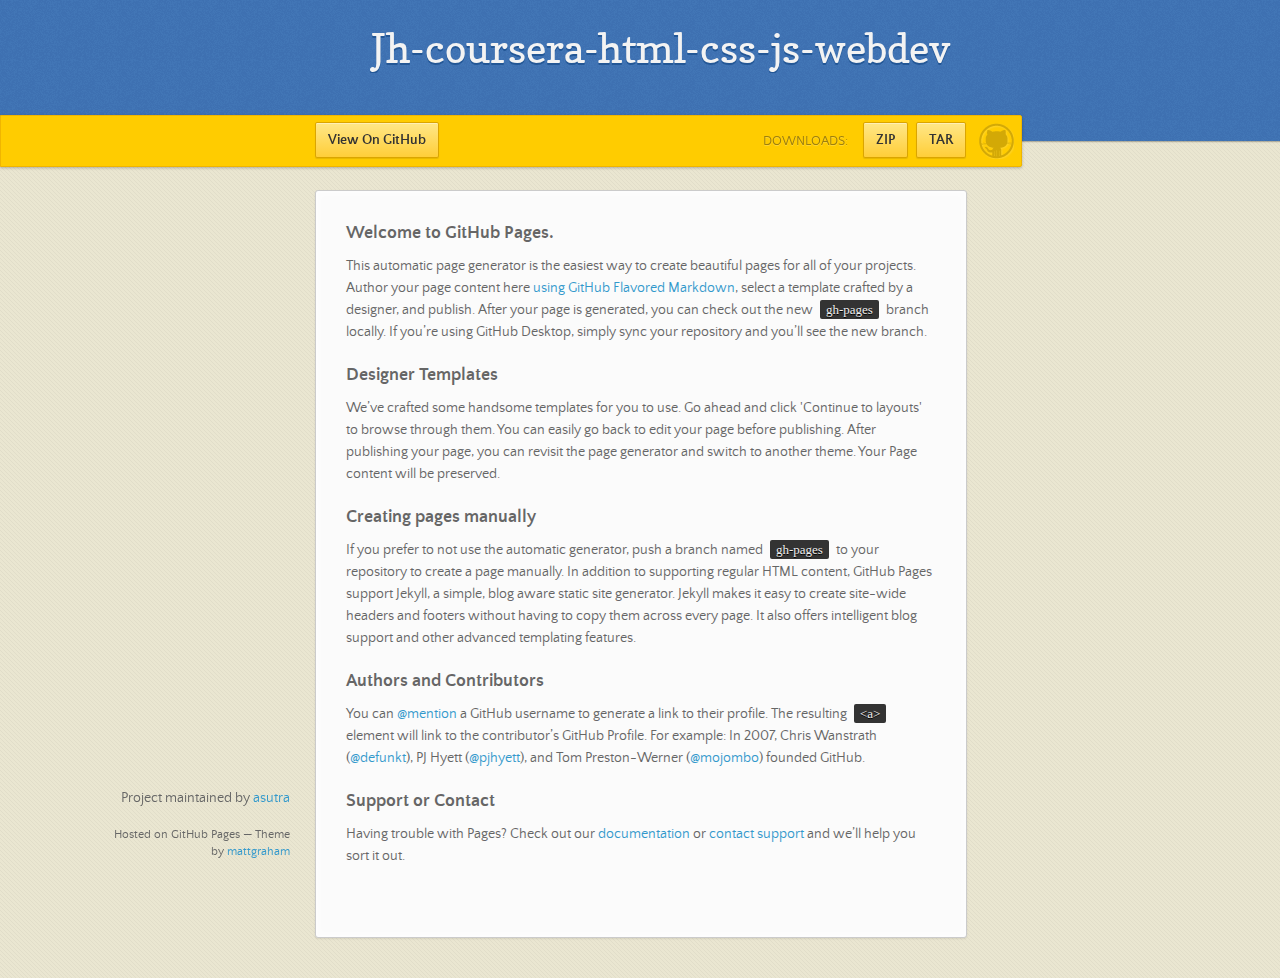
<file: index.html>
<!doctype html>
<html>
  <head>
    <meta charset="utf-8">
    <meta http-equiv="X-UA-Compatible" content="chrome=1">
    <title>Jh-coursera-html-css-js-webdev by asutra</title>
    <link rel="stylesheet" href="stylesheets/styles.css">
    <link rel="stylesheet" href="stylesheets/github-dark.css">
    <script src="https://ajax.googleapis.com/ajax/libs/jquery/1.7.1/jquery.min.js"></script>
    <script src="javascripts/main.js"></script>
    <!--[if lt IE 9]>
      <script src="//html5shiv.googlecode.com/svn/trunk/html5.js"></script>
    <![endif]-->
    <meta name="viewport" content="width=device-width, initial-scale=1, user-scalable=no">

  </head>
  <body>

      <header>
        <h1>Jh-coursera-html-css-js-webdev</h1>
        <p></p>
      </header>

      <div id="banner">
        <span id="logo"></span>

        <a href="https://github.com/asutra/jh-coursera-html-css-js-webdev" class="button fork"><strong>View On GitHub</strong></a>
        <div class="downloads">
          <span>Downloads:</span>
          <ul>
            <li><a href="https://github.com/asutra/jh-coursera-html-css-js-webdev/zipball/master" class="button">ZIP</a></li>
            <li><a href="https://github.com/asutra/jh-coursera-html-css-js-webdev/tarball/master" class="button">TAR</a></li>
          </ul>
        </div>
      </div><!-- end banner -->

    <div class="wrapper">
      <nav>
        <ul></ul>
      </nav>
      <section>
        <h3>
<a id="welcome-to-github-pages" class="anchor" href="#welcome-to-github-pages" aria-hidden="true"><span aria-hidden="true" class="octicon octicon-link"></span></a>Welcome to GitHub Pages.</h3>

<p>This automatic page generator is the easiest way to create beautiful pages for all of your projects. Author your page content here <a href="https://guides.github.com/features/mastering-markdown/">using GitHub Flavored Markdown</a>, select a template crafted by a designer, and publish. After your page is generated, you can check out the new <code>gh-pages</code> branch locally. If you’re using GitHub Desktop, simply sync your repository and you’ll see the new branch.</p>

<h3>
<a id="designer-templates" class="anchor" href="#designer-templates" aria-hidden="true"><span aria-hidden="true" class="octicon octicon-link"></span></a>Designer Templates</h3>

<p>We’ve crafted some handsome templates for you to use. Go ahead and click 'Continue to layouts' to browse through them. You can easily go back to edit your page before publishing. After publishing your page, you can revisit the page generator and switch to another theme. Your Page content will be preserved.</p>

<h3>
<a id="creating-pages-manually" class="anchor" href="#creating-pages-manually" aria-hidden="true"><span aria-hidden="true" class="octicon octicon-link"></span></a>Creating pages manually</h3>

<p>If you prefer to not use the automatic generator, push a branch named <code>gh-pages</code> to your repository to create a page manually. In addition to supporting regular HTML content, GitHub Pages support Jekyll, a simple, blog aware static site generator. Jekyll makes it easy to create site-wide headers and footers without having to copy them across every page. It also offers intelligent blog support and other advanced templating features.</p>

<h3>
<a id="authors-and-contributors" class="anchor" href="#authors-and-contributors" aria-hidden="true"><span aria-hidden="true" class="octicon octicon-link"></span></a>Authors and Contributors</h3>

<p>You can <a href="https://help.github.com/articles/basic-writing-and-formatting-syntax/#mentioning-users-and-teams" class="user-mention">@mention</a> a GitHub username to generate a link to their profile. The resulting <code>&lt;a&gt;</code> element will link to the contributor’s GitHub Profile. For example: In 2007, Chris Wanstrath (<a href="https://github.com/defunkt" class="user-mention">@defunkt</a>), PJ Hyett (<a href="https://github.com/pjhyett" class="user-mention">@pjhyett</a>), and Tom Preston-Werner (<a href="https://github.com/mojombo" class="user-mention">@mojombo</a>) founded GitHub.</p>

<h3>
<a id="support-or-contact" class="anchor" href="#support-or-contact" aria-hidden="true"><span aria-hidden="true" class="octicon octicon-link"></span></a>Support or Contact</h3>

<p>Having trouble with Pages? Check out our <a href="https://help.github.com/pages">documentation</a> or <a href="https://github.com/contact">contact support</a> and we’ll help you sort it out.</p>
      </section>
      <footer>
        <p>Project maintained by <a href="https://github.com/asutra">asutra</a></p>
        <p><small>Hosted on GitHub Pages &mdash; Theme by <a href="https://twitter.com/michigangraham">mattgraham</a></small></p>
      </footer>
    </div>
    <!--[if !IE]><script>fixScale(document);</script><![endif]-->
    
  </body>
</html>
</file>
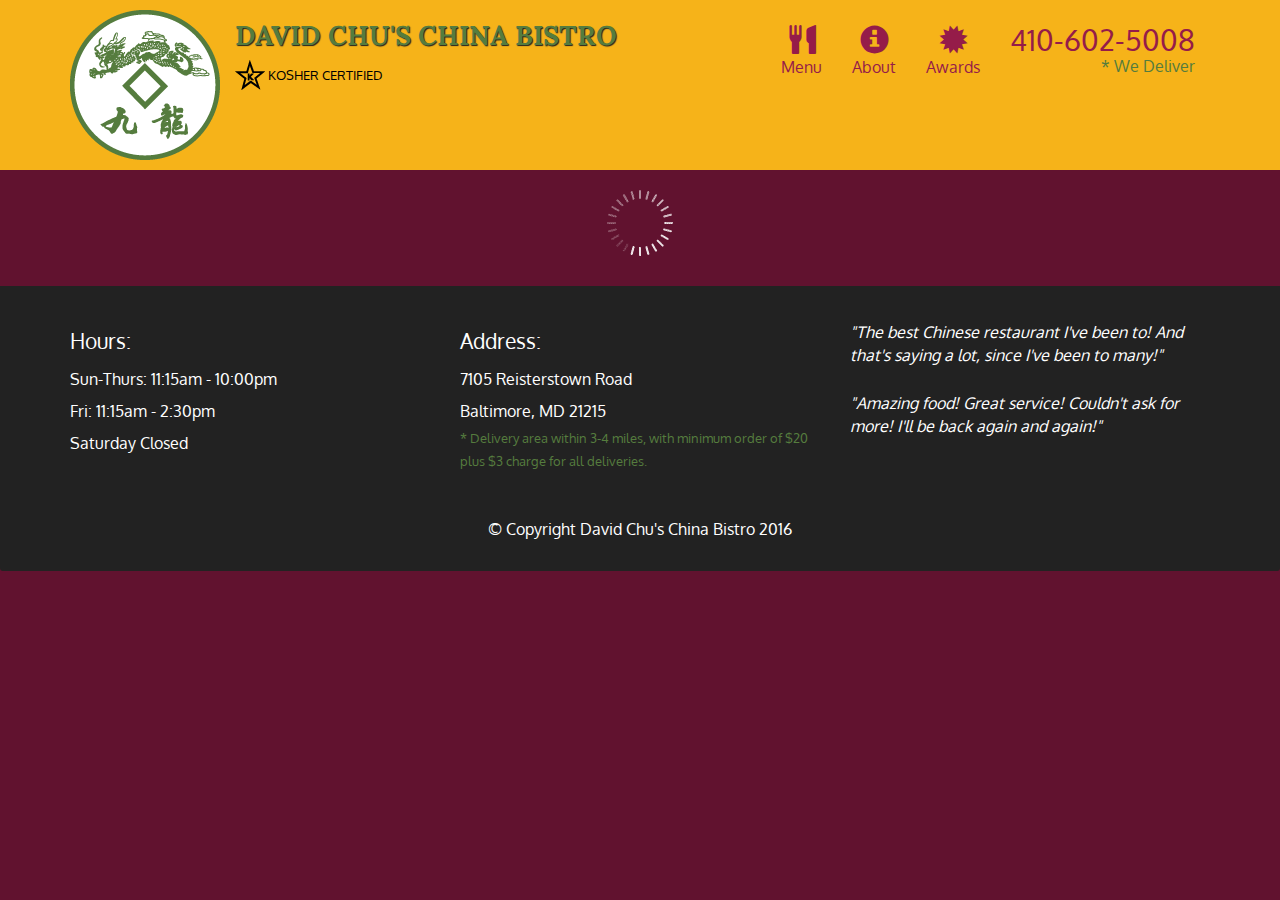
<file: assigmnent4/index.html>
<!doctype html>
<html lang="en">
  <head>
    <meta charset="utf-8">
    <meta http-equiv="X-UA-Compatible" content="IE=edge">
    <meta name="viewport" content="width=device-width, initial-scale=1">
    <title>David Chu's China Bistro</title>
    <link rel="stylesheet" href="css/bootstrap.min.css">
    <link rel="stylesheet" href="css/styles.css">
    <link href='https://fonts.googleapis.com/css?family=Oxygen:400,300,700' rel='stylesheet' type='text/css'>
    <link href='https://fonts.googleapis.com/css?family=Lora' rel='stylesheet' type='text/css'>
  </head>
<body>
  <header>
    <nav id="header-nav" class="navbar navbar-default">
      <div class="container">
        <div class="navbar-header">
          <a href="index.html" class="pull-left visible-md visible-lg">
            <div id="logo-img" alt="Logo image"></div>
          </a>

          <div class="navbar-brand">
            <a href="index.html"><h1>David Chu's China Bistro</h1></a>
            <p>
              <img src="images/star-k-logo.png" alt="Kosher certification">
              <span>Kosher Certified</span>
            </p>
          </div>

          <button id="navbarToggle" type="button" class="navbar-toggle collapsed" data-toggle="collapse" data-target="#collapsable-nav" aria-expanded="false">
            <span class="sr-only">Toggle navigation</span>
            <span class="icon-bar"></span>
            <span class="icon-bar"></span>
            <span class="icon-bar"></span>
          </button>
        </div>
        
        <div id="collapsable-nav" class="collapse navbar-collapse">
           <ul id="nav-list" class="nav navbar-nav navbar-right">
            <li id="navHomeButton" class="visible-xs active">
              <a href="index.html">
                <span class="glyphicon glyphicon-home"></span> Home</a>
            </li>
            <li id="navMenuButton">
              <a href="#" onclick="$dc.loadMenuCategories();">
                <span class="glyphicon glyphicon-cutlery"></span><br class="hidden-xs"> Menu</a>
            </li>
            <li>
              <a href="#">
                <span class="glyphicon glyphicon-info-sign"></span><br class="hidden-xs"> About</a>
            </li>
            <li>
              <a href="#">
                <span class="glyphicon glyphicon-certificate"></span><br class="hidden-xs"> Awards</a>
            </li>
            <li id="phone" class="hidden-xs">
              <a href="tel:410-602-5008">
                <span>410-602-5008</span></a><div>* We Deliver</div>
            </li>
          </ul><!-- #nav-list -->
        </div><!-- .collapse .navbar-collapse -->
      </div><!-- .container -->
    </nav><!-- #header-nav -->
  </header>

  <div id="call-btn" class="visible-xs">
    <a class="btn" href="tel:410-602-5008">
    <span class="glyphicon glyphicon-earphone"></span>
    410-602-5008
    </a>
  </div>
  <div id="xs-deliver" class="text-center visible-xs">* We Deliver</div>

  <div id="main-content" class="container"></div>

  <footer class="panel-footer">
    <div class="container">
      <div class="row">
        <section id="hours" class="col-sm-4">
          <span>Hours:</span><br>
          Sun-Thurs: 11:15am - 10:00pm<br>
          Fri: 11:15am - 2:30pm<br>
          Saturday Closed
          <hr class="visible-xs">
        </section>
        <section id="address" class="col-sm-4">
          <span>Address:</span><br>
          7105 Reisterstown Road<br>
          Baltimore, MD 21215
          <p>* Delivery area within 3-4 miles, with minimum order of $20 plus $3 charge for all deliveries.</p>
          <hr class="visible-xs">
        </section>
        <section id="testimonials" class="col-sm-4">
          <p>"The best Chinese restaurant I've been to! And that's saying a lot, since I've been to many!"</p>
          <p>"Amazing food! Great service! Couldn't ask for more! I'll be back again and again!"</p>
        </section>
      </div>
      <div class="text-center">&copy; Copyright David Chu's China Bistro 2016</div>
    </div>
  </footer>

  <!-- jQuery (Bootstrap JS plugins depend on it) -->
  <script src="js/jquery-2.1.4.min.js"></script>
  <script src="js/bootstrap.min.js"></script>
  <script src="js/ajax-utils.js"></script>
  <script src="js/script.js"></script>
</body>
</html>
</file>
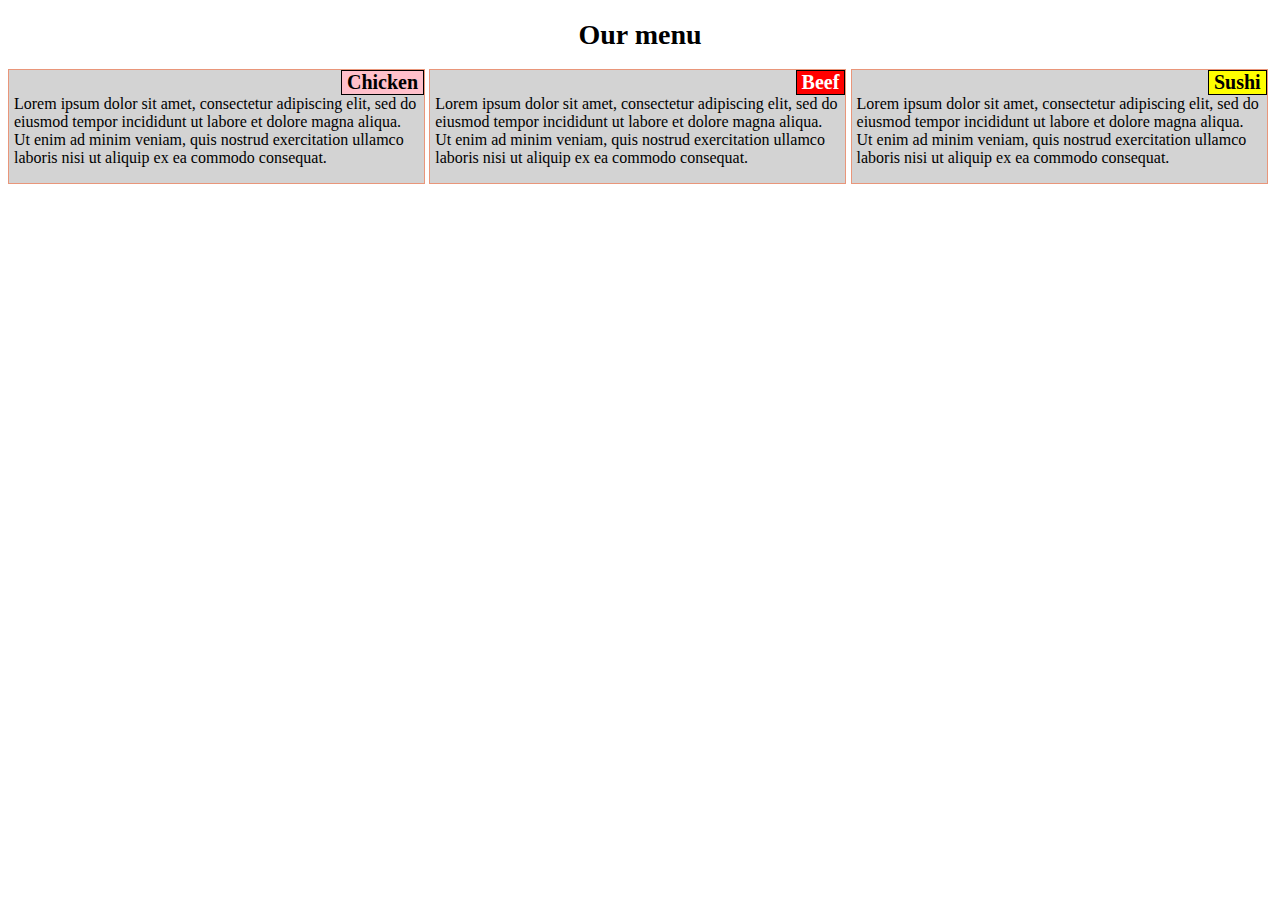
<file: assignment1/index.html>
﻿<!doctype html>
<html lang="en">
<head>
   <meta charset="utf-8">
   <meta name="viewport" content="width=device-width, initial-scale=1">
   <link href="css/style.css" rel="stylesheet" type="text/css" />
   <title>Assignment 1</title>
</head>
<body>
   <div class="row">
      <h1>Our menu</h1>
   </div>
   <div>
      <section class="col-lg-4 col-md-6 col-sm-12">
         <h2 class="title" id="first">Chicken</h2>
         <p>Lorem ipsum dolor sit amet, consectetur adipiscing elit, sed do eiusmod tempor incididunt ut labore et dolore magna aliqua. Ut enim ad minim veniam, quis nostrud exercitation ullamco laboris nisi ut aliquip ex ea commodo consequat.</p>
      </section>
      <section class="col-lg-4 col-md-6 col-sm-12">
         <h2 class="title" id="second">Beef</h2>
         <p>Lorem ipsum dolor sit amet, consectetur adipiscing elit, sed do eiusmod tempor incididunt ut labore et dolore magna aliqua. Ut enim ad minim veniam, quis nostrud exercitation ullamco laboris nisi ut aliquip ex ea commodo consequat.</p>
      </section>
      <section class="col-lg-4 col-md-12 col-sm-12">
         <h2 class="title" id="third">Sushi</h2>
         <p>Lorem ipsum dolor sit amet, consectetur adipiscing elit, sed do eiusmod tempor incididunt ut labore et dolore magna aliqua. Ut enim ad minim veniam, quis nostrud exercitation ullamco laboris nisi ut aliquip ex ea commodo consequat.</p>
      </section>
   </div>
</body>
</html>
</file>
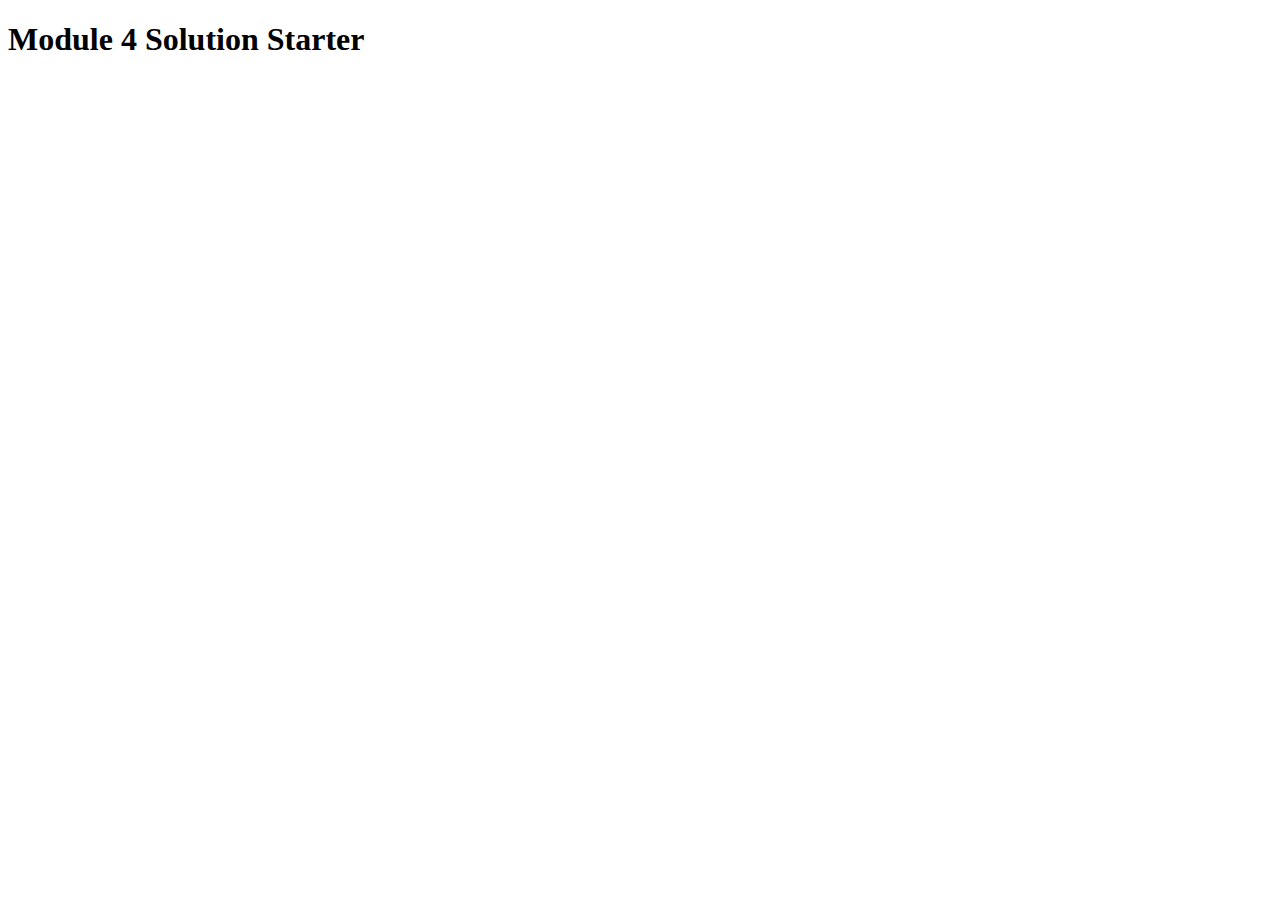
<file: assignment3/index.html>
<!DOCTYPE html>
<html>
<head>
  <meta charset="utf-8">
  <title>Module 4 Solution Starter</title>
  <script src="SpeakHello.js"></script>
  <script src="SpeakGoodBye.js"></script>
  <script src="script.js"></script>
</head>
<body>
  <h1>Module 4 Solution Starter</h1>
</body>
</html>
</file>
<file: stylesheets/styles.css>
/*
Leap Day for GitHub Pages
by Matt Graham
*/
@font-face {
  font-family: 'Quattrocento Sans';
  src: url("../fonts/quattrocentosans-bold-webfont.eot");
  src: url("../fonts/quattrocentosans-bold-webfont.eot?#iefix") format("embedded-opentype"), url("../fonts/quattrocentosans-bold-webfont.woff") format("woff"), url("../fonts/quattrocentosans-bold-webfont.ttf") format("truetype"), url("../fonts/quattrocentosans-bold-webfont.svg#QuattrocentoSansBold") format("svg");
  font-weight: bold;
  font-style: normal;
}

@font-face {
  font-family: 'Quattrocento Sans';
  src: url("../fonts/quattrocentosans-bolditalic-webfont.eot");
  src: url("../fonts/quattrocentosans-bolditalic-webfont.eot?#iefix") format("embedded-opentype"), url("../fonts/quattrocentosans-bolditalic-webfont.woff") format("woff"), url("../fonts/quattrocentosans-bolditalic-webfont.ttf") format("truetype"), url("../fonts/quattrocentosans-bolditalic-webfont.svg#QuattrocentoSansBoldItalic") format("svg");
  font-weight: bold;
  font-style: italic;
}

@font-face {
  font-family: 'Quattrocento Sans';
  src: url("../fonts/quattrocentosans-italic-webfont.eot");
  src: url("../fonts/quattrocentosans-italic-webfont.eot?#iefix") format("embedded-opentype"), url("../fonts/quattrocentosans-italic-webfont.woff") format("woff"), url("../fonts/quattrocentosans-italic-webfont.ttf") format("truetype"), url("../fonts/quattrocentosans-italic-webfont.svg#QuattrocentoSansItalic") format("svg");
  font-weight: normal;
  font-style: italic;
}

@font-face {
  font-family: 'Quattrocento Sans';
  src: url("../fonts/quattrocentosans-regular-webfont.eot");
  src: url("../fonts/quattrocentosans-regular-webfont.eot?#iefix") format("embedded-opentype"), url("../fonts/quattrocentosans-regular-webfont.woff") format("woff"), url("../fonts/quattrocentosans-regular-webfont.ttf") format("truetype"), url("../fonts/quattrocentosans-regular-webfont.svg#QuattrocentoSansRegular") format("svg");
  font-weight: normal;
  font-style: normal;
}

@font-face {
  font-family: 'Copse';
  src: url("../fonts/copse-regular-webfont.eot");
  src: url("../fonts/copse-regular-webfont.eot?#iefix") format("embedded-opentype"), url("../fonts/copse-regular-webfont.woff") format("woff"), url("../fonts/copse-regular-webfont.ttf") format("truetype"), url("../fonts/copse-regular-webfont.svg#CopseRegular") format("svg");
  font-weight: normal;
  font-style: normal;
}

/* normalize.css 2012-02-07T12:37 UTC - https://github.com/necolas/normalize.css */
/* =============================================================================
   HTML5 display definitions
   ========================================================================== */
/*
 * Corrects block display not defined in IE6/7/8/9 & FF3
 */
article,
aside,
details,
figcaption,
figure,
footer,
header,
hgroup,
nav,
section,
summary {
  display: block;
}

/*
 * Corrects inline-block display not defined in IE6/7/8/9 & FF3
 */
audio,
canvas,
video {
  display: inline-block;
  *display: inline;
  *zoom: 1;
}

/*
 * Prevents modern browsers from displaying 'audio' without controls
 */
audio:not([controls]) {
  display: none;
}

/*
 * Addresses styling for 'hidden' attribute not present in IE7/8/9, FF3, S4
 * Known issue: no IE6 support
 */
[hidden] {
  display: none;
}

/* =============================================================================
   Base
   ========================================================================== */
/*
 * 1. Corrects text resizing oddly in IE6/7 when body font-size is set using em units
 *    http://clagnut.com/blog/348/#c790
 * 2. Prevents iOS text size adjust after orientation change, without disabling user zoom
 *    www.456bereastreet.com/archive/201012/controlling_text_size_in_safari_for_ios_without_disabling_user_zoom/
 */
html {
  font-size: 100%;
  /* 1 */
  -webkit-text-size-adjust: 100%;
  /* 2 */
  -ms-text-size-adjust: 100%;
  /* 2 */
}

/*
 * Addresses font-family inconsistency between 'textarea' and other form elements.
 */
html,
button,
input,
select,
textarea {
  font-family: sans-serif;
}

/*
 * Addresses margins handled incorrectly in IE6/7
 */
body {
  margin: 0;
}

/* =============================================================================
   Links
   ========================================================================== */
/*
 * Addresses outline displayed oddly in Chrome
 */
a:focus {
  outline: thin dotted;
}

/*
 * Improves readability when focused and also mouse hovered in all browsers
 * people.opera.com/patrickl/experiments/keyboard/test
 */
a:hover,
a:active {
  outline: 0;
}

/* =============================================================================
   Typography
   ========================================================================== */
/*
 * Addresses font sizes and margins set differently in IE6/7
 * Addresses font sizes within 'section' and 'article' in FF4+, Chrome, S5
 */
h1 {
  font-size: 2em;
  margin: 0.67em 0;
}

h2 {
  font-size: 1.5em;
  margin: 0.83em 0;
}

h3 {
  font-size: 1.17em;
  margin: 1em 0;
}

h4 {
  font-size: 1em;
  margin: 1.33em 0;
}

h5 {
  font-size: 0.83em;
  margin: 1.67em 0;
}

h6 {
  font-size: 0.75em;
  margin: 2.33em 0;
}

/*
 * Addresses styling not present in IE7/8/9, S5, Chrome
 */
abbr[title] {
  border-bottom: 1px dotted;
}

/*
 * Addresses style set to 'bolder' in FF3+, S4/5, Chrome
*/
b,
strong {
  font-weight: bold;
}

blockquote {
  margin: 1em 40px;
}

/*
 * Addresses styling not present in S5, Chrome
 */
dfn {
  font-style: italic;
}

/*
 * Addresses styling not present in IE6/7/8/9
 */
mark {
  background: #ff0;
  color: #000;
}

/*
 * Addresses margins set differently in IE6/7
 */
p,
pre {
  margin: 1em 0;
}

/*
 * Corrects font family set oddly in IE6, S4/5, Chrome
 * en.wikipedia.org/wiki/User:Davidgothberg/Test59
 */
pre,
code,
kbd,
samp {
  font-family: monospace, serif;
  _font-family: 'courier new', monospace;
  font-size: 1em;
}

/*
 * 1. Addresses CSS quotes not supported in IE6/7
 * 2. Addresses quote property not supported in S4
 */
/* 1 */
q {
  quotes: none;
}

/* 2 */
q:before,
q:after {
  content: '';
  content: none;
}

small {
  font-size: 75%;
}

/*
 * Prevents sub and sup affecting line-height in all browsers
 * gist.github.com/413930
 */
sub,
sup {
  font-size: 75%;
  line-height: 0;
  position: relative;
  vertical-align: baseline;
}

sup {
  top: -0.5em;
}

sub {
  bottom: -0.25em;
}

/* =============================================================================
   Lists
   ========================================================================== */
/*
 * Addresses margins set differently in IE6/7
 */
dl,
menu,
ol,
ul {
  margin: 1em 0;
}

dd {
  margin: 0 0 0 40px;
}

/*
 * Addresses paddings set differently in IE6/7
 */
menu,
ol,
ul {
  padding: 0 0 0 40px;
}

/*
 * Corrects list images handled incorrectly in IE7
 */
nav ul,
nav ol {
  list-style: none;
  list-style-image: none;
}

/* =============================================================================
   Embedded content
   ========================================================================== */
/*
 * 1. Removes border when inside 'a' element in IE6/7/8/9, FF3
 * 2. Improves image quality when scaled in IE7
 *    code.flickr.com/blog/2008/11/12/on-ui-quality-the-little-things-client-side-image-resizing/
 */
img {
  border: 0;
  /* 1 */
  -ms-interpolation-mode: bicubic;
  /* 2 */
}

/*
 * Corrects overflow displayed oddly in IE9
 */
svg:not(:root) {
  overflow: hidden;
}

/* =============================================================================
   Figures
   ========================================================================== */
/*
 * Addresses margin not present in IE6/7/8/9, S5, O11
 */
figure {
  margin: 0;
}

/* =============================================================================
   Forms
   ========================================================================== */
/*
 * Corrects margin displayed oddly in IE6/7
 */
form {
  margin: 0;
}

/*
 * Define consistent border, margin, and padding
 */
fieldset {
  border: 1px solid #c0c0c0;
  margin: 0 2px;
  padding: 0.35em 0.625em 0.75em;
}

/*
 * 1. Corrects color not being inherited in IE6/7/8/9
 * 2. Corrects text not wrapping in FF3 
 * 3. Corrects alignment displayed oddly in IE6/7
 */
legend {
  border: 0;
  /* 1 */
  padding: 0;
  white-space: normal;
  /* 2 */
  *margin-left: -7px;
  /* 3 */
}

/*
 * 1. Corrects font size not being inherited in all browsers
 * 2. Addresses margins set differently in IE6/7, FF3+, S5, Chrome
 * 3. Improves appearance and consistency in all browsers
 */
button,
input,
select,
textarea {
  font-size: 100%;
  /* 1 */
  margin: 0;
  /* 2 */
  vertical-align: baseline;
  /* 3 */
  *vertical-align: middle;
  /* 3 */
}

/*
 * Addresses FF3/4 setting line-height on 'input' using !important in the UA stylesheet
 */
button,
input {
  line-height: normal;
  /* 1 */
}

/*
 * 1. Improves usability and consistency of cursor style between image-type 'input' and others
 * 2. Corrects inability to style clickable 'input' types in iOS
 * 3. Removes inner spacing in IE7 without affecting normal text inputs
 *    Known issue: inner spacing remains in IE6
 */
button,
input[type="button"],
input[type="reset"],
input[type="submit"] {
  cursor: pointer;
  /* 1 */
  -webkit-appearance: button;
  /* 2 */
  *overflow: visible;
  /* 3 */
}

/*
 * Re-set default cursor for disabled elements
 */
button[disabled],
input[disabled] {
  cursor: default;
}

/*
 * 1. Addresses box sizing set to content-box in IE8/9
 * 2. Removes excess padding in IE8/9
 * 3. Removes excess padding in IE7
      Known issue: excess padding remains in IE6
 */
input[type="checkbox"],
input[type="radio"] {
  box-sizing: border-box;
  /* 1 */
  padding: 0;
  /* 2 */
  *height: 13px;
  /* 3 */
  *width: 13px;
  /* 3 */
}

/*
 * 1. Addresses appearance set to searchfield in S5, Chrome
 * 2. Addresses box-sizing set to border-box in S5, Chrome (include -moz to future-proof)
 */
input[type="search"] {
  -webkit-appearance: textfield;
  /* 1 */
  -moz-box-sizing: content-box;
  -webkit-box-sizing: content-box;
  /* 2 */
  box-sizing: content-box;
}

/*
 * Removes inner padding and search cancel button in S5, Chrome on OS X
 */
input[type="search"]::-webkit-search-decoration,
input[type="search"]::-webkit-search-cancel-button {
  -webkit-appearance: none;
}

/*
 * Removes inner padding and border in FF3+
 * www.sitepen.com/blog/2008/05/14/the-devils-in-the-details-fixing-dojos-toolbar-buttons/
 */
button::-moz-focus-inner,
input::-moz-focus-inner {
  border: 0;
  padding: 0;
}

/*
 * 1. Removes default vertical scrollbar in IE6/7/8/9
 * 2. Improves readability and alignment in all browsers
 */
textarea {
  overflow: auto;
  /* 1 */
  vertical-align: top;
  /* 2 */
}

/* =============================================================================
   Tables
   ========================================================================== */
/*
 * Remove most spacing between table cells
 */
table {
  border-collapse: collapse;
  border-spacing: 0;
}

body {
  font: 14px/22px "Quattrocento Sans", "Helvetica Neue", Helvetica, Arial, sans-serif;
  color: #666;
  font-weight: 300;
  margin: 0px;
  padding: 0px 0 20px 0px;
  background: url(../images/body-background.png) #eae6d1;
}

h1, h2, h3, h4, h5, h6 {
  color: #333;
  margin: 0 0 10px;
}

p, ul, ol, table, pre, dl {
  margin: 0 0 20px;
}

h1, h2, h3 {
  line-height: 1.1;
}

h1 {
  font-size: 28px;
}

h2 {
  font-size: 24px;
  color: #393939;
}

h3, h4, h5, h6 {
  color: #666666;
}

h3 {
  font-size: 18px;
  line-height: 24px;
}

a {
  color: #3399cc;
  font-weight: 400;
  text-decoration: none;
}

a small {
  font-size: 11px;
  color: #666;
  margin-top: -0.6em;
  display: block;
}

ul {
  list-style-image: url("../images/bullet.png");
}

strong {
  font-weight: bold;
  color: #333;
}

.wrapper {
  width: 650px;
  margin: 0 auto;
  position: relative;
}

section img {
  max-width: 100%;
}

blockquote {
  border-left: 1px solid #ffcc00;
  margin: 0;
  padding: 0 0 0 20px;
  font-style: italic;
}

code {
  font-family: "Lucida Sans", Monaco, Bitstream Vera Sans Mono, Lucida Console, Terminal;
  font-size: 13px;
  color: #efefef;
  text-shadow: 0px 1px 0px #000;
  margin: 0 4px;
  padding: 2px 6px;
  background: #333;
  -moz-border-radius: 2px;
  -webkit-border-radius: 2px;
  -o-border-radius: 2px;
  -ms-border-radius: 2px;
  -khtml-border-radius: 2px;
  border-radius: 2px;
}

pre {
  padding: 8px 15px;
  background: #333333;
  -moz-border-radius: 3px;
  -webkit-border-radius: 3px;
  -o-border-radius: 3px;
  -ms-border-radius: 3px;
  -khtml-border-radius: 3px;
  border-radius: 3px;
  border: 1px solid #c7c7c7;
  overflow: auto;
  overflow-y: hidden;
}
pre code {
  margin: 0px;
  padding: 0px;
}

table {
  width: 100%;
  border-collapse: collapse;
}

th {
  text-align: left;
  padding: 5px 10px;
  border-bottom: 1px solid #e5e5e5;
  color: #444;
}

td {
  text-align: left;
  padding: 5px 10px;
  border-bottom: 1px solid #e5e5e5;
  border-right: 1px solid #ffcc00;
}
td:first-child {
  border-left: 1px solid #ffcc00;
}

hr {
  border: 0;
  outline: none;
  height: 11px;
  background: transparent url("../images/hr.gif") center center repeat-x;
  margin: 0 0 20px;
}

dt {
  color: #444;
  font-weight: 700;
}

header {
  padding: 25px 20px 40px 20px;
  margin: 0;
  position: fixed;
  top: 0;
  left: 0;
  right: 0;
  width: 100%;
  text-align: center;
  background: url(../images/background.png) #4276b6;
  -moz-box-shadow: 1px 0px 2px rgba(0, 0, 0, 0.75);
  -webkit-box-shadow: 1px 0px 2px rgba(0, 0, 0, 0.75);
  -o-box-shadow: 1px 0px 2px rgba(0, 0, 0, 0.75);
  box-shadow: 1px 0px 2px rgba(0, 0, 0, 0.75);
  z-index: 99;
  -webkit-font-smoothing: antialiased;
  min-height: 76px;
}
header h1 {
  font: 40px/48px "Copse", "Helvetica Neue", Helvetica, Arial, sans-serif;
  color: #f3f3f3;
  text-shadow: 0px 2px 0px #235796;
  margin: 0px;
  white-space: nowrap;
  overflow: hidden;
  text-overflow: ellipsis;
  -o-text-overflow: ellipsis;
  -ms-text-overflow: ellipsis;
}
header p {
  color: #d8d8d8;
  text-shadow: rgba(0, 0, 0, 0.2) 0 1px 0;
  font-size: 18px;
  margin: 0px;
}

#banner {
  z-index: 100;
  left: 0;
  right: 50%;
  height: 50px;
  margin-right: -382px;
  position: fixed;
  top: 115px;
  background: #ffcc00;
  border: 1px solid #f0b500;
  -moz-box-shadow: 0px 1px 3px rgba(0, 0, 0, 0.25);
  -webkit-box-shadow: 0px 1px 3px rgba(0, 0, 0, 0.25);
  -o-box-shadow: 0px 1px 3px rgba(0, 0, 0, 0.25);
  box-shadow: 0px 1px 3px rgba(0, 0, 0, 0.25);
  -moz-border-radius: 0px 2px 2px 0px;
  -webkit-border-radius: 0px 2px 2px 0px;
  -o-border-radius: 0px 2px 2px 0px;
  -ms-border-radius: 0px 2px 2px 0px;
  -khtml-border-radius: 0px 2px 2px 0px;
  border-radius: 0px 2px 2px 0px;
  padding-right: 10px;
}
#banner .button {
  border: 1px solid #dba500;
  background: -webkit-gradient(linear, 50% 0%, 50% 100%, color-stop(0%, #ffe788), color-stop(100%, #ffce38));
  background: -webkit-linear-gradient(#ffe788, #ffce38);
  background: -moz-linear-gradient(#ffe788, #ffce38);
  background: -o-linear-gradient(#ffe788, #ffce38);
  background: -ms-linear-gradient(#ffe788, #ffce38);
  background: linear-gradient(#ffe788, #ffce38);
  -moz-border-radius: 2px;
  -webkit-border-radius: 2px;
  -o-border-radius: 2px;
  -ms-border-radius: 2px;
  -khtml-border-radius: 2px;
  border-radius: 2px;
  -moz-box-shadow: inset 0px 1px 0px rgba(255, 255, 255, 0.4), 0px 1px 1px rgba(0, 0, 0, 0.1);
  -webkit-box-shadow: inset 0px 1px 0px rgba(255, 255, 255, 0.4), 0px 1px 1px rgba(0, 0, 0, 0.1);
  -o-box-shadow: inset 0px 1px 0px rgba(255, 255, 255, 0.4), 0px 1px 1px rgba(0, 0, 0, 0.1);
  box-shadow: inset 0px 1px 0px rgba(255, 255, 255, 0.4), 0px 1px 1px rgba(0, 0, 0, 0.1);
  background-color: #FFE788;
  margin-left: 5px;
  padding: 10px 12px;
  margin-top: 6px;
  line-height: 14px;
  font-size: 14px;
  color: #333;
  font-weight: bold;
  display: inline-block;
  text-align: center;
}
#banner .button:hover {
  background: -webkit-gradient(linear, 50% 0%, 50% 100%, color-stop(0%, #ffe788), color-stop(100%, #ffe788));
  background: -webkit-linear-gradient(#ffe788, #ffe788);
  background: -moz-linear-gradient(#ffe788, #ffe788);
  background: -o-linear-gradient(#ffe788, #ffe788);
  background: -ms-linear-gradient(#ffe788, #ffe788);
  background: linear-gradient(#ffe788, #ffe788);
  background-color: #ffeca0;
}
#banner .fork {
  position: fixed;
  left: 50%;
  margin-left: -325px;
  padding: 10px 12px;
  margin-top: 6px;
  line-height: 14px;
  font-size: 14px;
  background-color: #FFE788;
}
#banner .downloads {
  float: right;
  margin: 0 45px 0 0;
}
#banner .downloads span {
  float: left;
  line-height: 52px;
  font-size: 90%;
  color: #9d7f0d;
  text-transform: uppercase;
  text-shadow: rgba(255, 255, 255, 0.2) 0 1px 0;
}
#banner ul {
  list-style: none;
  height: 40px;
  padding: 0;
  float: left;
  margin-left: 10px;
}
#banner ul li {
  display: inline;
}
#banner ul li a.button {
  background-color: #FFE788;
}
#banner #logo {
  position: absolute;
  height: 36px;
  width: 36px;
  right: 7px;
  top: 7px;
  display: block;
  background: url(../images/octocat-logo.png);
}

section {
  width: 590px;
  padding: 30px 30px 50px 30px;
  margin: 20px 0;
  margin-top: 190px;
  position: relative;
  background: #fbfbfb;
  -moz-border-radius: 3px;
  -webkit-border-radius: 3px;
  -o-border-radius: 3px;
  -ms-border-radius: 3px;
  -khtml-border-radius: 3px;
  border-radius: 3px;
  border: 1px solid #cbcbcb;
  -moz-box-shadow: 0px 1px 2px rgba(0, 0, 0, 0.09), inset 0px 0px 2px 2px rgba(255, 255, 255, 0.5), inset 0 0 5px 5px rgba(255, 255, 255, 0.4);
  -webkit-box-shadow: 0px 1px 2px rgba(0, 0, 0, 0.09), inset 0px 0px 2px 2px rgba(255, 255, 255, 0.5), inset 0 0 5px 5px rgba(255, 255, 255, 0.4);
  -o-box-shadow: 0px 1px 2px rgba(0, 0, 0, 0.09), inset 0px 0px 2px 2px rgba(255, 255, 255, 0.5), inset 0 0 5px 5px rgba(255, 255, 255, 0.4);
  box-shadow: 0px 1px 2px rgba(0, 0, 0, 0.09), inset 0px 0px 2px 2px rgba(255, 255, 255, 0.5), inset 0 0 5px 5px rgba(255, 255, 255, 0.4);
}

small {
  font-size: 12px;
}

nav {
  width: 230px;
  position: fixed;
  top: 220px;
  left: 50%;
  margin-left: -580px;
  text-align: right;
}
nav ul {
  list-style: none;
  list-style-image: none;
  font-size: 14px;
  line-height: 24px;
}
nav ul li {
  padding: 5px 0px;
  line-height: 16px;
}
nav ul li.tag-h1 {
  font-size: 1.2em;
}
nav ul li.tag-h1 a {
  font-weight: bold;
  color: #333;
}
nav ul li.tag-h2 + .tag-h1 {
  margin-top: 10px;
}
nav ul a {
  color: #666;
}
nav ul a:hover {
  color: #999;
}

footer {
  width: 180px;
  position: fixed;
  left: 50%;
  margin-left: -530px;
  bottom: 20px;
  text-align: right;
  line-height: 16px;
}

@media print, screen and (max-width: 1060px) {
  div.wrapper {
    width: auto;
    margin: 0;
  }

  nav {
    display: none;
  }

  header, section, footer {
    float: none;
  }
  header h1, section h1, footer h1 {
    white-space: nowrap;
    overflow: hidden;
    text-overflow: ellipsis;
    -o-text-overflow: ellipsis;
    -ms-text-overflow: ellipsis;
  }

  #banner {
    width: 100%;
  }
  #banner .downloads {
    margin-right: 60px;
  }
  #banner #logo {
    margin-right: 15px;
  }

  section {
    border: 1px solid #e5e5e5;
    border-width: 1px 0;
    padding: 20px auto;
    margin: 190px auto 20px;
    max-width: 600px;
  }

  footer {
    text-align: center;
    margin: 20px auto;
    position: relative;
    left: auto;
    bottom: auto;
    width: auto;
  }
}
@media print, screen and (max-width: 720px) {
  body {
    word-wrap: break-word;
  }

  header {
    padding: 20px 20px;
    margin: 0;
  }
  header h1 {
    font-size: 32px;
    white-space: nowrap;
    overflow: hidden;
    text-overflow: ellipsis;
    -o-text-overflow: ellipsis;
    -ms-text-overflow: ellipsis;
  }
  header p {
    display: none;
  }

  #banner {
    top: 80px;
  }
  #banner .fork {
    float: left;
    display: inline-block;
    margin-left: 0px;
    position: fixed;
    left: 20px;
  }

  section {
    margin-top: 130px;
    margin-bottom: 0px;
    width: auto;
  }

  header ul, header p.view {
    position: static;
  }
}
@media print, screen and (max-width: 480px) {
  header {
    position: relative;
    padding: 5px 0px;
    min-height: 0px;
  }
  header h1 {
    font-size: 24px;
    white-space: nowrap;
    overflow: hidden;
    text-overflow: ellipsis;
    -o-text-overflow: ellipsis;
    -ms-text-overflow: ellipsis;
  }

  section {
    margin-top: 5px;
  }

  #banner {
    display: none;
  }

  header ul {
    display: none;
  }
}
@media print {
  body {
    padding: 0.4in;
    font-size: 12pt;
    color: #444;
  }
}
@media print, screen and (max-height: 680px) {
  footer {
    text-align: center;
    margin: 20px auto;
    position: relative;
    left: auto;
    bottom: auto;
    width: auto;
  }
}
@media print, screen and (max-height: 480px) {
  nav {
    display: none;
  }

  footer {
    text-align: center;
    margin: 20px auto;
    position: relative;
    left: auto;
    bottom: auto;
    width: auto;
  }
}
</file>
<file: stylesheets/github-dark.css>
/*
The MIT License (MIT)

Copyright (c) 2015 GitHub, Inc.

Permission is hereby granted, free of charge, to any person obtaining a copy
of this software and associated documentation files (the "Software"), to deal
in the Software without restriction, including without limitation the rights
to use, copy, modify, merge, publish, distribute, sublicense, and/or sell
copies of the Software, and to permit persons to whom the Software is
furnished to do so, subject to the following conditions:

The above copyright notice and this permission notice shall be included in all
copies or substantial portions of the Software.

THE SOFTWARE IS PROVIDED "AS IS", WITHOUT WARRANTY OF ANY KIND, EXPRESS OR
IMPLIED, INCLUDING BUT NOT LIMITED TO THE WARRANTIES OF MERCHANTABILITY,
FITNESS FOR A PARTICULAR PURPOSE AND NONINFRINGEMENT. IN NO EVENT SHALL THE
AUTHORS OR COPYRIGHT HOLDERS BE LIABLE FOR ANY CLAIM, DAMAGES OR OTHER
LIABILITY, WHETHER IN AN ACTION OF CONTRACT, TORT OR OTHERWISE, ARISING FROM,
OUT OF OR IN CONNECTION WITH THE SOFTWARE OR THE USE OR OTHER DEALINGS IN THE
SOFTWARE.

*/

.pl-c /* comment */ {
  color: #969896;
}

.pl-c1      /* constant, markup.raw, meta.diff.header, meta.module-reference, meta.property-name, support, support.constant, support.variable, variable.other.constant */,
.pl-s .pl-v /* string variable */ {
  color: #0099cd;
}

.pl-e  /* entity */,
.pl-en /* entity.name */ {
  color: #9774cb;
}

.pl-s .pl-s1 /* string source */,
.pl-smi      /* storage.modifier.import, storage.modifier.package, storage.type.java, variable.other, variable.parameter.function */ {
  color: #ddd;
}

.pl-ent /* entity.name.tag */ {
  color: #7bcc72;
}

.pl-k /* keyword, storage, storage.type */ {
  color: #cc2372;
}

.pl-pds              /* punctuation.definition.string, string.regexp.character-class */,
.pl-s                /* string */,
.pl-s .pl-pse .pl-s1 /* string punctuation.section.embedded source */,
.pl-sr               /* string.regexp */,
.pl-sr .pl-cce       /* string.regexp constant.character.escape */,
.pl-sr .pl-sra       /* string.regexp string.regexp.arbitrary-repitition */,
.pl-sr .pl-sre       /* string.regexp source.ruby.embedded */ {
  color: #3c66e2;
}

.pl-v /* variable */ {
  color: #fb8764;
}

.pl-id /* invalid.deprecated */ {
  color: #e63525;
}

.pl-ii /* invalid.illegal */ {
  background-color: #e63525;
  color: #f8f8f8;
}

.pl-sr .pl-cce /* string.regexp constant.character.escape */ {
  color: #7bcc72;
  font-weight: bold;
}

.pl-ml /* markup.list */ {
  color: #c26b2b;
}

.pl-mh        /* markup.heading */,
.pl-mh .pl-en /* markup.heading entity.name */,
.pl-ms        /* meta.separator */ {
  color: #264ec5;
  font-weight: bold;
}

.pl-mq /* markup.quote */ {
  color: #00acac;
}

.pl-mi /* markup.italic */ {
  color: #ddd;
  font-style: italic;
}

.pl-mb /* markup.bold */ {
  color: #ddd;
  font-weight: bold;
}

.pl-md /* markup.deleted, meta.diff.header.from-file */ {
  background-color: #ffecec;
  color: #bd2c00;
}

.pl-mi1 /* markup.inserted, meta.diff.header.to-file */ {
  background-color: #eaffea;
  color: #55a532;
}

.pl-mdr /* meta.diff.range */ {
  color: #9774cb;
  font-weight: bold;
}

.pl-mo /* meta.output */ {
  color: #264ec5;
}
</file>
<file: assigmnent4/css/styles.css>
body {
  font-size: 16px;
  color: #fff;
  background-color: #61122f;
  font-family: 'Oxygen', sans-serif;
}

/** HEADER **/
#header-nav {
  background-color: #f6b319;
  border-radius: 0;
  border: 0;
}

#logo-img {
  background: url('../images/restaurant-logo_large.png') no-repeat;
  width: 150px;
  height: 150px;
  margin: 10px 15px 10px 0;
}

.navbar-brand {
  padding-top: 25px;
}
.navbar-brand h1 { /* Restaurant name */
  font-family: 'Lora', serif;
  color: #557c3e;
  font-size: 1.5em;
  text-transform: uppercase;
  font-weight: bold;
  text-shadow: 1px 1px 1px #222;
  margin-top: 0;
  margin-bottom: 0;
  line-height: .75;
}
.navbar-brand a:hover, .navbar-brand a:focus {
  text-decoration: none;
}
.navbar-brand p { /* Kosher cert */
  color: #000;
  text-transform: uppercase;
  font-size: .7em;
  margin-top: 15px;
}
.navbar-brand p span { /* Star-K */
  vertical-align: middle;
}

#nav-list {
  margin-top: 10px;
}
#nav-list a {
  color: #951C49;
  text-align: center;
}
#nav-list a:hover {
  background: #E7E7E7;
}
#nav-list a span {
  font-size: 1.8em;
}

#phone {
  margin-top: 5px;
}
#phone a { /* Phone number */
  text-align: right;
  padding-bottom: 0;
}
#phone div { /* We Deliver */
  color: #557c3e;
  text-align: right;
  padding-right: 15px;
}

.navbar-header button.navbar-toggle, .navbar-header .icon-bar {
  border: 1px solid #61122f;
}
.navbar-header button.navbar-toggle {
  clear: both;
  margin-top: -30px;
}
/* END HEADER */

/* FOOTER */
.panel-footer {
  margin-top: 30px;
  padding-top: 35px;
  padding-bottom: 30px;
  background-color: #222;
  border-top: 0;
}
.panel-footer div.row {
  margin-bottom: 35px;
}
#hours, #address {
  line-height: 2;
}
#hours > span, #address > span {
  font-size: 1.3em;
}
#address p {
  color: #557c3e;
  font-size: .8em;
  line-height: 1.8;
}
#testimonials {
  font-style: italic;
}
#testimonials p:nth-child(2) {
  margin-top: 25px;
}
/* END FOOTER */



/* HOME PAGE */
.container .jumbotron {
  box-shadow: 0 0 50px #3F0C1F;
  border: 2px solid #3F0C1F;
}

#menu-tile, #specials-tile, #map-tile {
  height: 250px;
  width: 100%;
  margin-bottom: 15px;
  position: relative;
  border: 2px solid #3F0C1F;
  overflow: hidden;
}
#menu-tile:hover, #specials-tile:hover, #map-tile:hover {
  box-shadow: 0 1px 5px 1px #cccccc;
}
#menu-tile {
  background: url('../images/menu-tile.jpg') no-repeat;
  background-position: center;
}
#specials-tile {
  background: url('../images/specials-tile.jpg') no-repeat;
  background-position: center;
}
#menu-tile span, #specials-tile span, #map-tile span {
  position: absolute;
  bottom: 0;
  right: 0;
  width: 100%;
  text-align: center;
  font-size: 1.6em;
  text-transform: uppercase;
  background-color: #000;
  color: #fff;
  opacity: .8;
}
/* END HOME PAGE */

/* MENU CATEGORIES PAGE */
.category-tile { 
  position: relative;
  border: 2px solid #3F0C1F;
  overflow: hidden;
  width: 200px;
  height: 200px;
  margin: 0 auto 15px;
}
.category-tile span {
  position: absolute;
  bottom: 0;
  right: 0;
  width: 100%;
  text-align: center;
  font-size: 1.2em;
  text-transform: uppercase;
  background-color: #000;
  color: #fff;
  opacity: .8;
}
.category-tile:hover {
  box-shadow: 0 1px 5px 1px #cccccc;
}

#menu-categories-title + div {
  margin-bottom: 50px;
}
/* END MENU CATEGORIES PAGE */

/* SINGLE CATEGORY PAGE */
.menu-item-tile {
  margin-bottom: 25px;
}
.menu-item-tile hr {
  width: 80%;
}
.menu-item-tile .menu-item-price {
  font-size: 1.1em;
  text-align: right;
  margin-top: -15px;
  margin-right: -15px;
}
.menu-item-tile .menu-item-price span {
  font-size: .6em;
}
.menu-item-photo {
  position: relative;
  border: 2px solid #3F0C1F; 
  overflow: hidden;
  padding: 0;
  margin-right: -15px;
  margin-left: auto;
  margin-bottom: 20px;
  max-width: 250px;
}
.menu-item-photo div {
  position: absolute;
  bottom: 0;
  right: 0;
  width: 80px;
  background-color: #557c3e;
  text-align: center;
}
.menu-item-description {
  padding-right: 30px;
}
h3.menu-item-title {
  margin: 0 0 10px;
}
.menu-item-details {
  font-size: .9em;
  font-style: italic;
}
/* END SINGLE CATEGORY PAGE */


/********** Large devices only **********/
@media (min-width: 1200px) {
  .container .jumbotron {
    background: url('../images/jumbotron_1200.jpg') no-repeat;
    height: 675px;
  }
}

/********** Medium devices only **********/
@media (min-width: 992px) and (max-width: 1199px) {
  /* Header */
  #logo-img {
    background: url('../images/restaurant-logo_medium.png') no-repeat;
    width: 100px;
    height: 100px;
    margin: 5px 5px 5px 0;
  }
  /* End Header */

  /* Home Page */
  .container .jumbotron {
    background: url('../images/jumbotron_992.jpg') no-repeat;
    height: 558px;
  }
  /* End Home Page */
}

/********** Small devices only **********/
@media (min-width: 768px) and (max-width: 991px) {
  /* Home Page */
  .container .jumbotron {
    background: url('../images/jumbotron_768.jpg') no-repeat;
    height: 432px;
  }
  /* End Home Page */
}

/********** Extra small devices only **********/
@media (max-width: 767px) {
  /* Header */
  .navbar-brand {
    padding-top: 10px;
    height: 80px;
  }
  .navbar-brand h1 { /* Restaurant name */
    padding-top: 10px;
    font-size: 5vw; /* 1vw = 1% of viewport width */
  }
  .navbar-brand p { /* Kosher cert */
    font-size: .6em;
    margin-top: 12px;
  }
  .navbar-brand p img { /* Star-K */
    height: 20px;
  }

  #collapsable-nav a { /* Collapsed nav menu text */
    font-size: 1.2em;
  }
  #collapsable-nav a span { /* Collapsed nav menu glyph */
    font-size: 1em;
    margin-right: 5px;
  }

  #call-btn > a {
    font-size: 1.5em;
    display: block;
    margin: 0 20px;
    padding: 10px;
    border: 2px solid #fff;
    background-color: #f6b319;
    color: #951c49;
  }
  #xs-deliver {
    margin-top: 5px;
    font-size: .7em;
    letter-spacing: .1em;
    text-transform: uppercase;
  }
  /* End Header */

  /* Footer */
  .panel-footer section {
    margin-bottom: 30px;
    text-align: center;
  }
  .panel-footer section:nth-child(3) {
    margin-bottom: 0; /* margin already exists on the whole row */
  }
  .panel-footer section hr {
    width: 50%;
  }
  /* End Footer */

  /* Home Page */
  .container .jumbotron {
    margin-top: 30px;
    padding: 0;
  }
  #menu-tile, #specials-tile {
    width: 360px;
    margin: 0 auto 15px;
  }

  .menu-item-photo {
    margin-right: auto;
  }
  .menu-item-tile .menu-item-price {
    text-align: center;
  }
  .menu-item-description {
    text-align: center;;
  }
}


/********** Super extra small devices Only :-) (e.g., iPhone 4) **********/
@media (max-width: 479px) {
  /* Header */
  .navbar-brand h1 { /* Restaurant name */
    padding-top: 5px;
    font-size: 6vw;
  }
  /* End Header */
  
  /* Home page */
  #menu-tile, #specials-tile {
    width: 280px;
    margin: 0 auto 15px;
  }

  .col-xxs-12 {
    position: relative;
    min-height: 1px;
    padding-right: 15px;
    padding-left: 15px;
    float: left;
    width: 100%;
  }
}
</file>
<file: assignment1/css/style.css>
/********** Base styles **********/
* {
   box-sizing: border-box;
}

body {
   font: normal 12pt;
}

h1 {
   font-size: 175%;
   margin-bottom: 15px;
   text-align: center;
}

section {
   width: 90%;
   background-color: #d3d3d3; /* lightgray */
   margin-left: auto;
   margin-right: auto;
}

p {
   clear: both;
   font-family: Georgia, 'Times New Roman', Garamond;
   padding: 0 5px;

}

h2.title {
   border: 1px solid black;
   font-size: 125%;
   float: right;
   padding: 0 5px 0 5px;
   margin: 0;
}

#first {
   background-color: #ffc0cb; /* pink */
   color: black;
}


#second {
   background-color: red;
   color: white;
}

#third {
   background-color: yellow;
   color: black;
}

/* Simple Responsive Framework. */
.row {
   width: 100%;
}


/********** Desktop only **********/
@media (min-width: 992px) {
   .col-lg-4, .col-lg-6, .col-lg-12 {
      float: left;
      border: 1px solid #E9967A; /* darksalmon*/
   }

   .col-lg-4 {
      width: 33%;
      margin: 3px 0.33% 0 0;
   }

   .col-lg-6 {
      width: 49%;
      margin: 0 1% 0 0;
   }

   .col-lg-12 {
      width: 100%;
   }
}

/********** Tablet devices only **********/
@media (min-width: 768px) and (max-width: 991px) {
   .col-md-6, .col-md-12 {
      float: left;
      border: 1px solid;
      border-color: #00008B; /* darkblue*/
   }

   .col-md-6 {
      width: 49%;
      margin: 0 1% 3px 0;
   }

   .col-md-12 {
      width: 99%;
      margin: 0 1% 3px 0;
   }
}

/********** mobile devices only **********/
@media (max-width: 767px) {
   .col-sm-12 {
      float: left;
      border: 1px solid;
      border-color: #006400; /* darkgreen; */
   }

   .col-sm-12 {
      width: 99%;
      margin: 0 1% 3px 0;
   }
}
</file>
